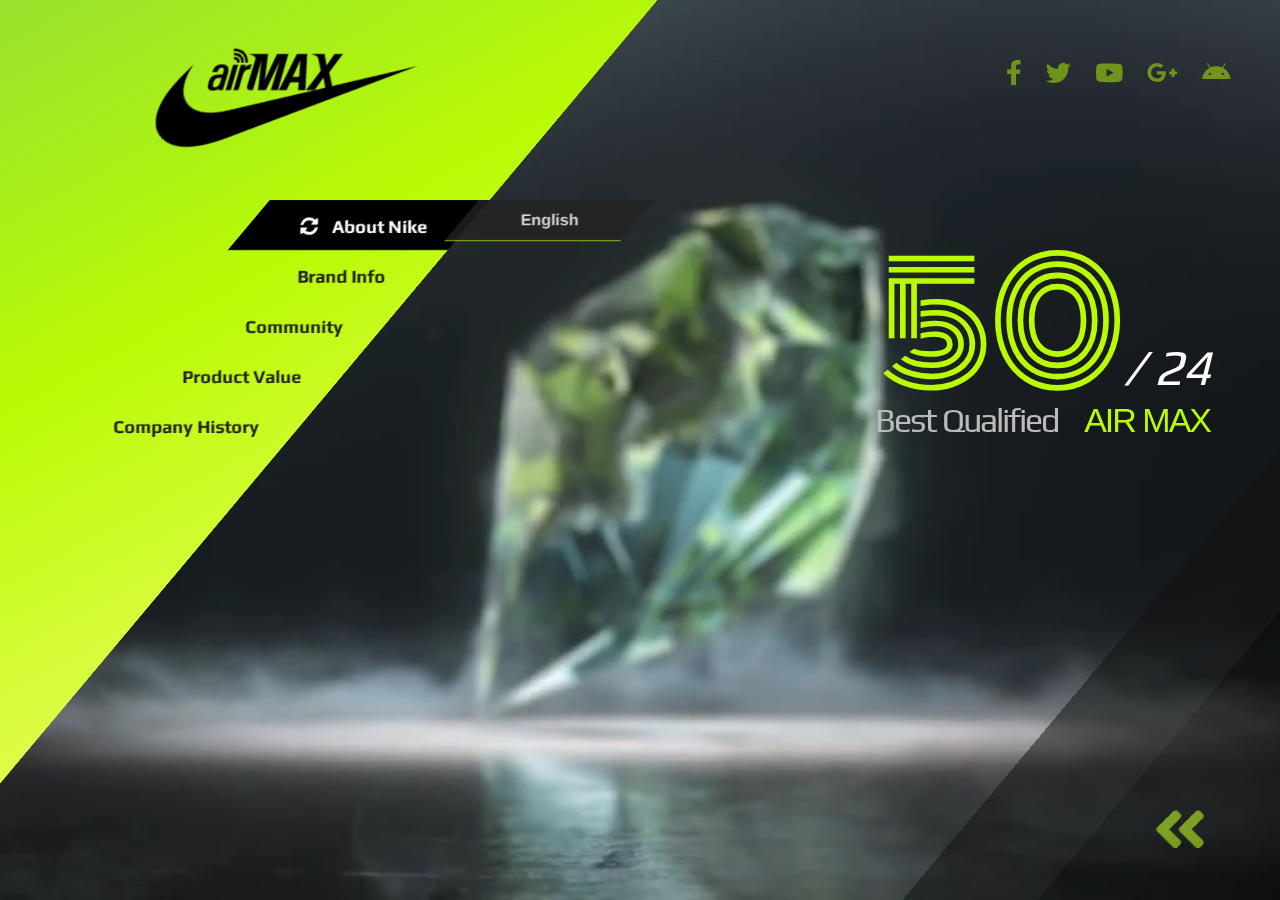
<file: index.html>
﻿<!DOCTYPE html >
<html lang="ko">
<head>
	<meta charset="UTF-8">
	<meta name="viewport" content="width=device-width, initial-scale=1.0">
	<meta http-equiv="X-UA-Compatible" content="IE=Edge" />	
	<title> NIKE </title>
	<link rel="stylesheet" href="https://use.fontawesome.com/releases/v5.7.0/css/all.css
	">
	<link rel="stylesheet" href="css/style.css" />	
	<script src="js/prefixfree.min.js"></script>
</head>
<body>

	<figure class="vid">
		<video muted autoplay loop src="img/nike.mp4">
			<track src="img/nike.vtt" kind="subtitles" srclang="kr" label="기본한국어" default>
		</video>
	</figure>

	<header class="header">
		<h1><a href="#"><img src="img/logo2.png" alt=""></a></h1>
		<nav class="nav">
			<ul class="depth1">
				<li><a href="#"><span><i class="fas fa-sync-alt fa-spin"></i> About Nike</span></a>
					<ul class="depth2">
						<li><a href="#"><span>English</span></a></li>
					</ul>
				</li>
				<li><a href="#"><span>Brand Info</span></a>
					<ul class="depth2">
						<li><a href="#"><span>Sub</span></a></li>
						<li><a href="#"><span>Sub</span></a></li>
						<li><a href="#"><span>Sub</span></a></li>
						<li><a href="#"><span>Sub</span></a></li>
					</ul>
				</li>
				<li><a href="#"><span>Community</span></a>
					<ul class="depth2">
						<li><a href="#"><span>Sub</span></a></li>
						<li><a href="#"><span>Sub</span></a></li>
						<li><a href="#"><span>Sub</span></a></li>
					</ul>
				</li>
				<li><a href="#"><span>Product Value</span></a>
					<ul class="depth2">
						<li><a href="#"><span>Sub</span></a></li>
						<li><a href="#"><span>Sub</span></a></li>
					</ul>
				</li>
				<li><a href="#"><span>Company History</span></a>
					<ul class="depth2">
						<li><a href="#"><span>Sub</span></a></li>
					</ul>
				</li>
			</ul>
		</nav>
	</header>

	<ul class="sns">
		<li><a href="#">
			<i class="fab fa-facebook-f"></i>
			<span class="blind">페이스북</span>
		</a></li>
		<li><a href="#">
			<i class="fab fa-twitter"></i>
			<span class="blind">트위터</span>
		</a></li>
		<li><a href="#">
			<i class="fab fa-youtube"></i>
			<span class="blind">유튜브</span>
		</a></li>
		<li><a href="#">
			<i class="fab fa-google-plus-g"></i>
			<span class="blind">구글플러스</span>
		</a></li>
		<li><a href="#">
			<i class="fab fa-android"></i>
			<span class="blind">안드로이드</span>
		</a></li>
	</ul>

	<section class="txtBox">
		<p class="tit">50<em>/ 24</em></p>
		<p class="txt">Best Qualified <strong>AIR MAX</strong></p>
	</section>

	<section class="side">
		<div class="con">
			<p><em>Event &amp; Community</em><a href="#"><img src="img/pic1.png" alt=""></a></p>
			<p><em>News &amp; Notice</em><a href="#"><img src="img/pic2.png" alt=""></a></p>
			<p><em>Product Review</em><a href="#"><img src="img/pic3.png" alt=""></a></p>
		</div>
		<div class="btnContents">
			<i class="fas fa-angle-double-left"></i>
			<i class="fas fa-angle-double-left"></i>
			<i class="fas fa-angle-double-left"></i>
		</div>
	</section>
	

</body>
</html>
</file>
<file: css/style.css>
@charset "utf-8";
@import url('https://fonts.googleapis.com/css2?family=Monoton&family=Play:wght@400;700&display=swap');


/*    Reset CSS  */
* { margin:0;  padding:0; }
ol,ul { list-style: none; }
a { text-decoration:none; color:inherit }
img { border:0; vertical-align:middle }
.blind {width: 0; height: 0; position: absolute; text-indent: -9999px; font-size: 0; overflow: hidden;}

body, html { width:100%; height:100%; position:fixed; background:#111 }
.vid { width:100%; height:100%; position:fixed; 
    top:0; left:0; }
.vid video { min-width:100%; min-height:100%;
    position:absolute; top:50%; left:50%;
    transform:translate(-50%, -50%) }

.header { width:700px; height:100%; 
    position:fixed; left:-420px; 
    background:linear-gradient(-45deg, #e6fc55, #b9fb05, #97e031);
    transform:skew(-40deg) }    
h1 { position:absolute; top:40px; right:150px;
    transform:skew(40deg) }
h1 img { width:280px }    
.nav { position:absolute; top:200px; right:0;
    width:220px; }
.nav .depth1 > li { height:50px; line-height:50px; font:bold 18px/3 'play'; color:#222;text-align:right; position:relative; transition:all 0.3s }
.nav .depth1 > li:hover { 
    color:#fff; background:#000;}
.nav .depth1 > li:first-child { background:#000; color:#fff }  
.nav .depth1 > li > a { display:block; padding-right:40px  }    
.nav .depth1 > li > a > span { 
    transform:skew(40deg); display:inline-block  }  
.nav .depth1 > li > a > span > i { 
    margin-right:10px }
.nav .depth2 { position:absolute;
    top:0; left:0%; width:80%; color:#fff; text-align:center; opacity:0; transition:all 0.5s }
.nav .depth1 > li:first-child .depth2 {left:95%; opacity: 0.8;}    
.nav .depth1 > li:hover .depth2 { 
    opacity:0.8; left:95%;  }    
.nav .depth2 > li { background:#222;
    border-bottom:1px solid #b9fb05;
    margin-bottom:3px; 
    font:bold 16px/2.5 'arial'; }
.nav .depth2 > li:hover { background:#b9fb05; color:#222 } 
.nav .depth1 > li:first-child .depth2 > li:hover {background: #222; color: #fff;}
.nav .depth2 > li > a { display:block }
.nav .depth2 > li > a > span { transform:skew(40deg); display:inline-block }

.sns {position: fixed; top: 60px; right: 50px;}
.sns li {display: inline-block; margin-left: 20px; font-size: 25px; color: #b9fb05; opacity: 0.5; transition: all 0.5s;}
.sns li:hover {transform: scale(1.4); opacity: 1;}

.txtBox {position: fixed; top: 200px; right: 70px; width: 500px; height: 240px;}
.tit {font-size: 160px; font-family: 'Monoton', cursive; color: #b9fb05; position: absolute; top: 0px; right: 0px; letter-spacing: -1px;}
.tit em {font-size: 50px; font-family: 'play', sans-serif; color: #fff;}
.txt {position: absolute; bottom: 0; right: 0; font: 34px 'play', sans-serif; color: #bbb; letter-spacing: -2px;}
.txt strong {font: 34px arial; color: #b9fb05; margin-left: 20px;}

.side {position: fixed; top: 0; right: -800px; width: 800px; height: 100%; background: #111; opacity: 0.5; transform: skew(-40deg); transition: all 0.5s;}
.side:hover {right: -500px; opacity: 0.8;}
.side .con {width: 800px; height: 100%; position: absolute; left: 135px; background: #000; transition: all 1s;}
.side:hover .con {left: 50px;}
.side .con img {opacity: 0.3;}
.side .con img:hover {opacity: 1;}
.side .con > p {position: absolute; left: 250px;}
.side:hover .con > p {left: 50px;}
.side .con > p:nth-child(1) {bottom: 270px; transition: all 0.4s;}
.side .con > p:nth-child(2) {bottom: 160px; transition: all 0.8s;}
.side .con > p:nth-child(3) {bottom: 50px; transition: all 1.2s;}
.side .con > p > em {font: bold normal 16px/1.7 arial; color: #a0bd50; display: inline-block; transform: skew(40deg);}

.side .btnContents {position: absolute; width: 150px; height: 50px; bottom: 40px; left: 100px; color: #b9fb05; transform: skew(40deg); font-size: 60px;}
.side .btnContents i {position: absolute; bottom: 0; right: 0;
animation: arrowAni 1.5s infinite linear;
}
.side:hover .btnContents {left: 700px;}
.side .btnContents i:nth-child(1) {animation-delay: 0s;}
.side .btnContents i:nth-child(2) {animation-delay: 0.5s;}
.side .btnContents i:nth-child(3) {animation-delay: 1s;}

@keyframes arrowAni {
    0% {}
    100% {transform: translate(-100px) scale(1.5); opacity: 0;}
}
</file>
